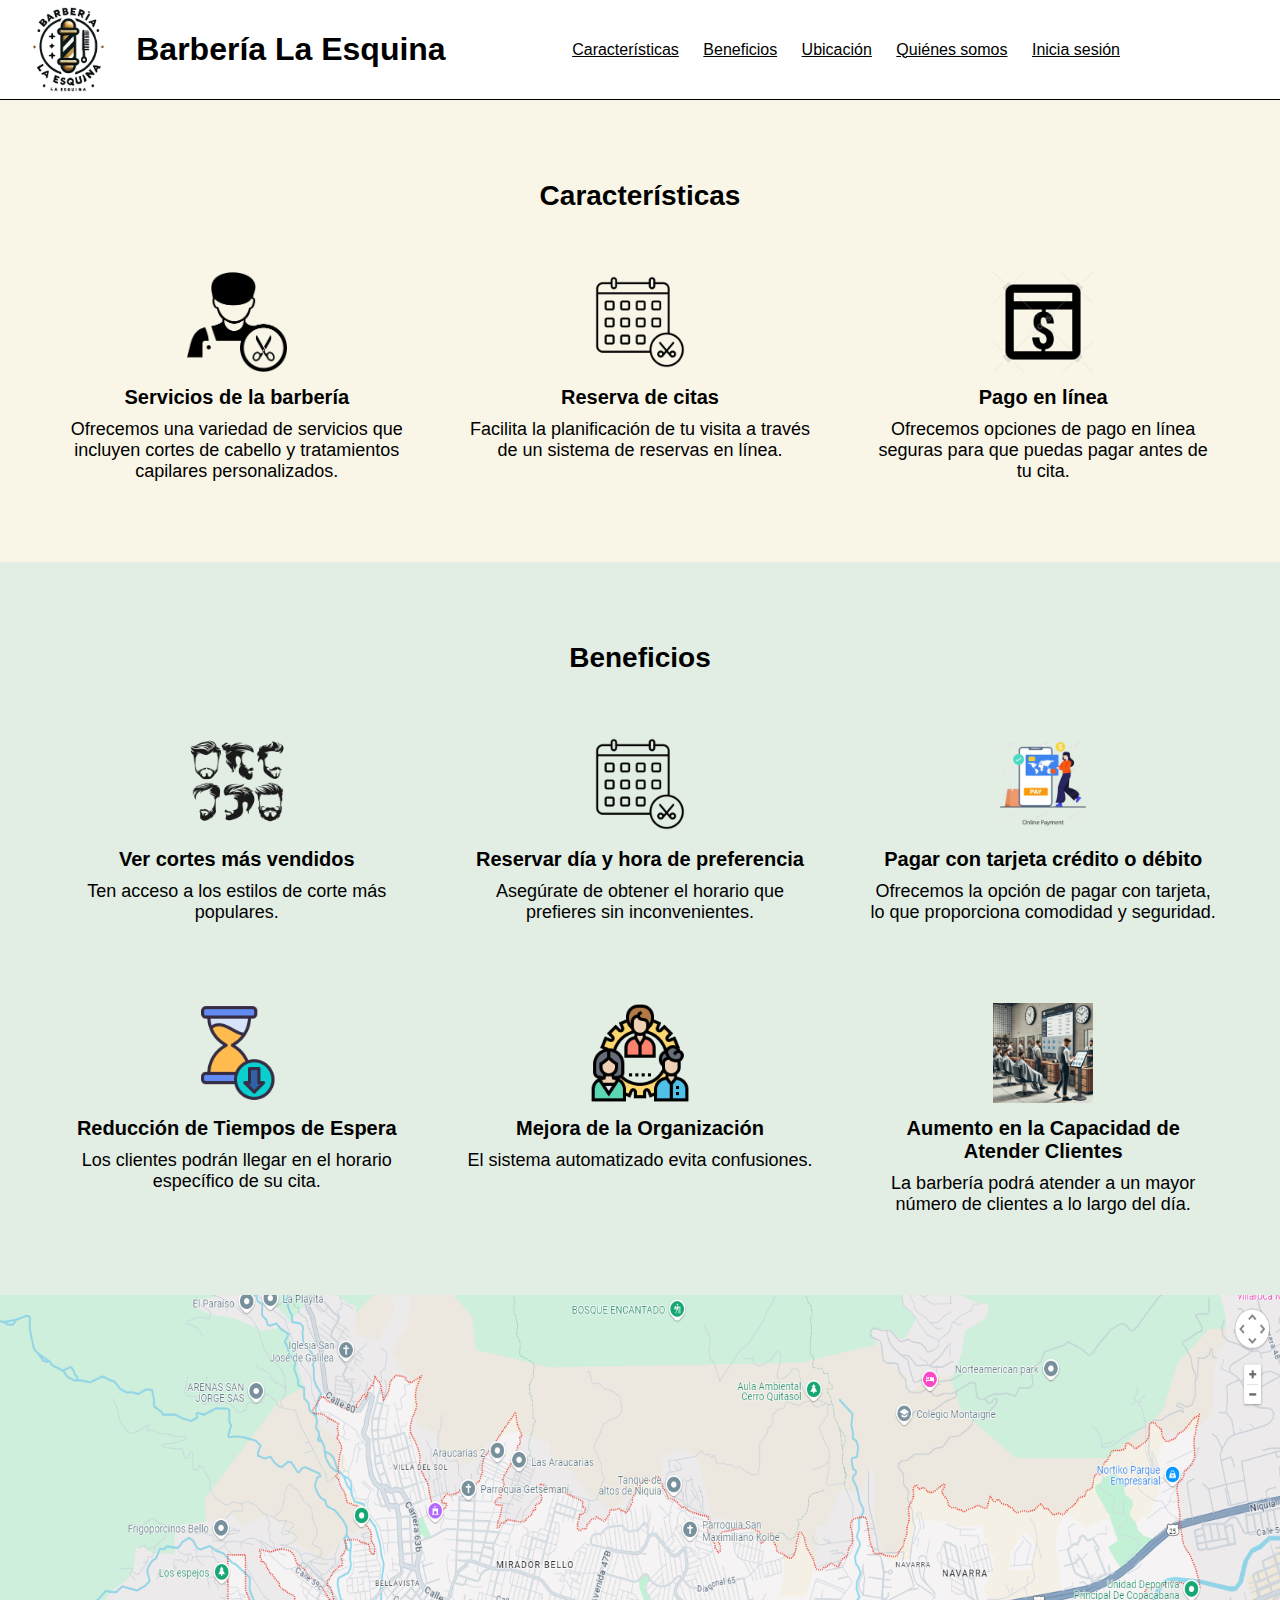
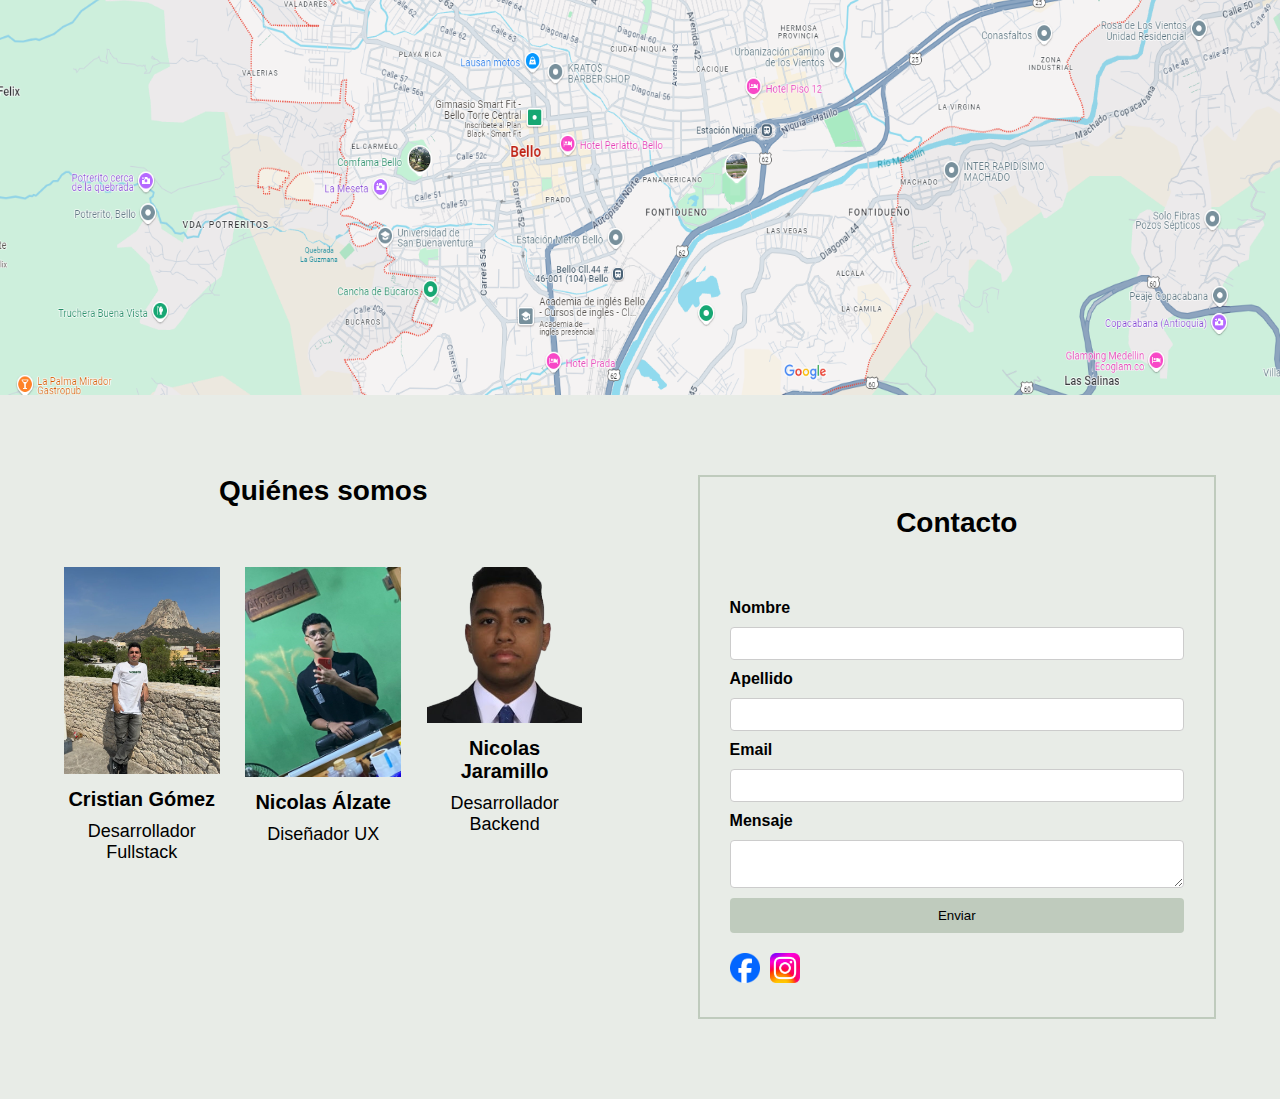
<file: index.html>
<!DOCTYPE html>
<html lang="es">

<head>
    <meta charset="UTF-8" />
    <meta name="viewport" content="width=device-width, initial-scale=1.0" />
    <title>Barbería La Esquina</title>
    <link rel="stylesheet" href="styles/landing.css">
</head>

<body>
    <header>
        <div class="logo-container">
            <img src="assets/images/logo.png" alt="Servicios" class="logo-image" />
            <h1>Barbería La Esquina</h1>
        </div>

        <nav class="links-header-menu">
            <a href="#" onclick="scrollToSection('characteristicsSection')">Características</a>
            <a href="#" onclick="scrollToSection('benefitsSection')">Beneficios</a>
            <a href="#" onclick="scrollToSection('locationSection')">Ubicación</a>
            <a href="#" onclick="scrollToSection('whoWeAreSection')">Quiénes somos</a>
            <a href="login.html">Inicia sesión</a>
        </nav>
    </header>

    <section class="section background-yellow characteristics-section" id="characteristicsSection">
        <div class="content-wrapper">
            <h2 class="section-title">Características</h2>
            <div class="grid-3">
                <div class="grid-item">
                    <img src="assets/images/service.png" alt="Servicios" />
                    <p class="items-title">Servicios de la barbería</p>
                    <span class="items-despcrition">Ofrecemos una variedad de servicios que incluyen cortes de cabello y tratamientos capilares personalizados.</span>
                </div>
                <div class="grid-item">
                    <img src="assets/images/barber-calendar.png" alt="Reserva" />
                    <p class="items-title">Reserva de citas</p>
                    <span class="items-despcrition">Facilita la planificación de tu visita a través de un sistema de reservas en línea.</span>
                </div>
                <div class="grid-item">
                    <img src="assets/images/online-payment.png" alt="Pago" />
                    <p class="items-title">Pago en línea</p>
                    <span class="items-despcrition">Ofrecemos opciones de pago en línea seguras para que puedas pagar antes de tu cita.</span>
                </div>
            </div>
        </div>
    </section>

    <section class="section background-green" id="benefitsSection">
        <div class="content-wrapper">
            <h2 class="section-title">Beneficios</h2>
            <div class="grid-3 grid-3-margin">
                <div class="grid-item">
                    <img src="assets/images/most-popular.png" alt="Cortes más vendidos" />
                    <p class="items-title">Ver cortes más vendidos</p>
                    <span class="items-despcrition">Ten acceso a los estilos de corte más populares.</span>
                </div>
                <div class="grid-item">
                    <img src="assets/images/barber-calendar.png" alt="Preferencias" />
                    <p class="items-title">Reservar día y hora de preferencia</p>
                    <span class="items-despcrition">Asegúrate de obtener el horario que prefieres sin inconvenientes.</span>
                </div>
                <div class="grid-item">
                    <img src="assets/images/pay-online.png" alt="Pago con tarjeta" />
                    <p class="items-title">Pagar con tarjeta crédito o débito</p>
                    <span class="items-despcrition">Ofrecemos la opción de pagar con tarjeta, lo que proporciona comodidad y seguridad.</span>
                </div>
            </div>
            <div class="grid-3">
                <div class="grid-item">
                    <img src="assets/images/down-time.png" alt="Cortes más vendidos" />
                    <p class="items-title">Reducción de Tiempos de Espera</p>
                    <span class="items-despcrition">Los clientes podrán llegar en el horario específico de su cita.</span>
                </div>
                <div class="grid-item">
                    <img src="assets/images/best-organization.png" alt="Preferencias" />
                    <p class="items-title">Mejora de la Organización</p>
                    <span class="items-despcrition">El sistema automatizado evita confusiones.</span>
                </div>
                <div class="grid-item">
                    <img src="assets/images/best-atention.png" alt="Pago con tarjeta" />
                    <p class="items-title">Aumento en la Capacidad de Atender Clientes</p>
                    <span class="items-despcrition">La barbería podrá atender a un mayor número de clientes a lo largo del día.</span>
                </div>
            </div>
        </div>
    </section>

    <section class="section" id="locationSection">
        <img src="assets/images/map.png" alt="Mapa de ubicación" class="map-image" />
    </section>

    <footer class="section footer-background" id="whoWeAreSection">
        <div class="content-wrapper grid-2">
            <div class="half-section">
                <h2 class="section-title">Quiénes somos</h2>
                <div class="grid-3">
                    <div class="grid-item">
                        <img src="assets/images/cristian.jpg" alt="Persona 1" />
                        <p class="items-title">Cristian Gómez</p>
                        <p class="items-despcrition">Desarrollador Fullstack</p>
                    </div>
                    <div class="grid-item">
                        <img src="assets/images/nicolas2.jpg" alt="Persona 2" />
                        <p class="items-title">Nicolas Álzate</p>
                        <p class="items-despcrition">Diseñador UX</p>
                    </div>
                    <div class="grid-item">
                        <img src="assets/images/nicolas1.png" alt="Persona 3" />
                        <p class="items-title">Nicolas Jaramillo</p>
                        <p class="items-despcrition">Desarrollador Backend</p>
                    </div>
                </div>
            </div>
            <div class="half-section contact">
                <div class="aux-contact">
                    <h2 class="section-title">Contacto</h2>
                    <form class="contact-form">
                        <label for="name">Nombre</label>
                        <input type="text" id="name" name="name" required />

                        <label for="lastname">Apellido</label>
                        <input type="text" id="lastname" name="lastname" required />

                        <label for="email">Email</label>
                        <input type="email" id="email" name="email" required />

                        <label for="message">Mensaje</label>
                        <textarea id="message" name="message" required></textarea>

                        <button type="submit">Enviar</button>

                        <div class="social-icons">
                            <a href="#">
                                <img src="assets/images/facebook.png" alt="Facebook" />
                            </a>
                            <a href="#">
                                <img src="assets/images/instagram.png" alt="Instagram" />
                            </a>
                        </div>
                    </form>
                </div>
            </div>
        </div>
    </footer>

    <script src="js/landing.js"></script>
</body>

</html>
</file>
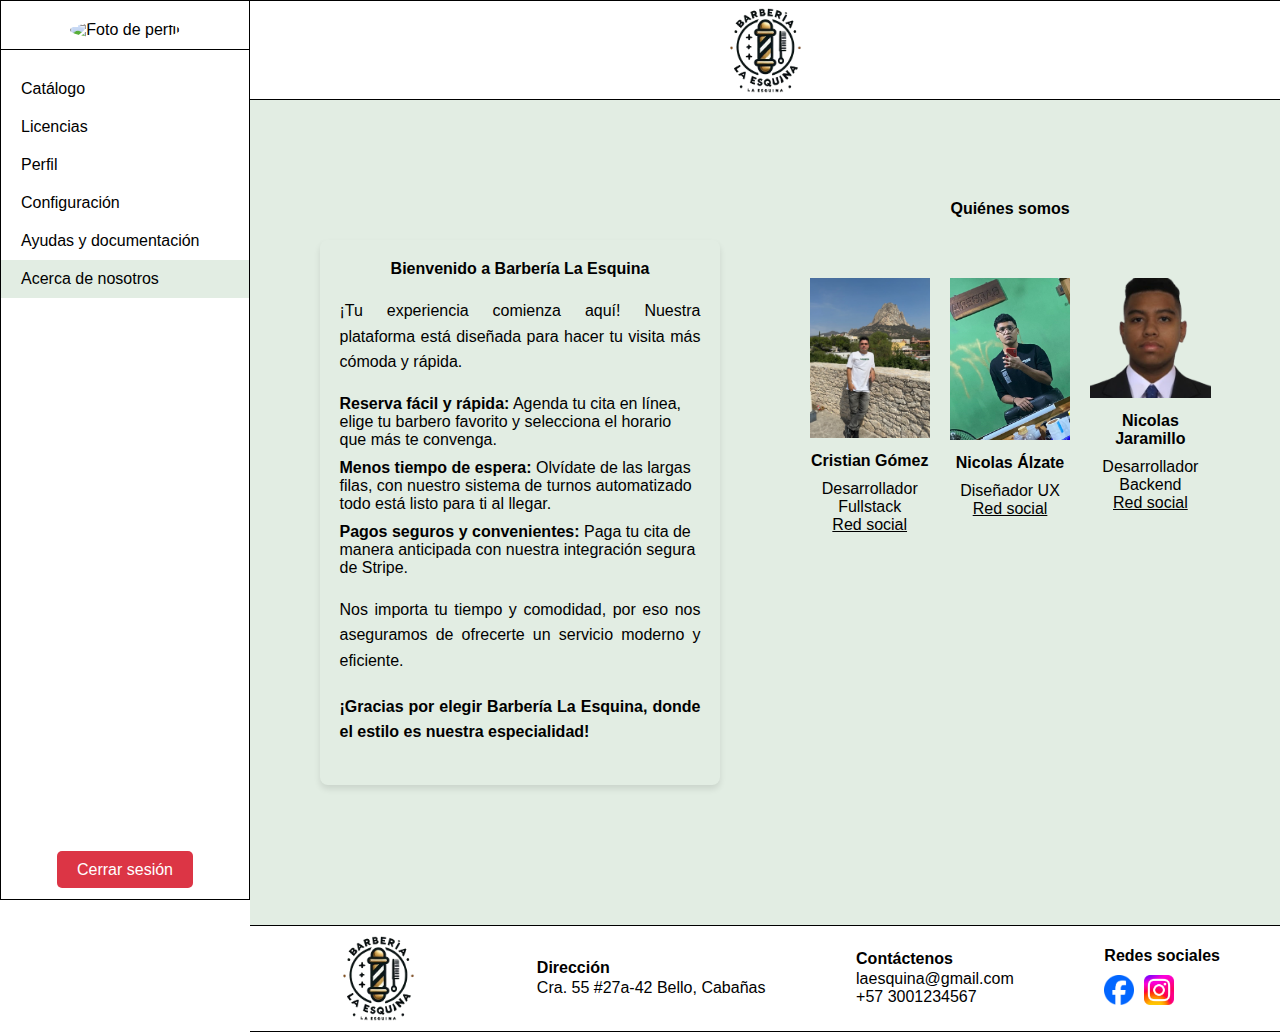
<file: about-us.html>
<!doctype html>
<html lang="es">

<head>
    <title>Acerca de nosotros</title>
    <!-- Meta Tags Requeridos -->
    <meta charset="utf-8" />
    <meta name="viewport" content="width=device-width, initial-scale=1, shrink-to-fit=no" />

    <!-- Bootstrap CSS v5.3.2 -->
    <link href="https://cdn.jsdelivr.net/npm/bootstrap@5.3.2/dist/css/bootstrap.min.css" rel="stylesheet"
        integrity="sha384-T3c6CoIi6uLrA9TneNEoa7RxnatzjcDSCmG1MXxSR1GAsXEV/Dwwykc2MPK8M2HN" crossorigin="anonymous" />
    <link rel="stylesheet" href="styles/styles.css" />
    <link rel="stylesheet" href="styles/landing.css" />
    <link rel="stylesheet" href="styles/about-us.css" />
</head>

<body>
    <div class="sidebar">
        <div class="profile">
            <img id="userImage" alt="Foto de perfil">
            <h3 id="usernameSidebar"></h3>
        </div>
        <nav>
            <a href="catalog.html">Catálogo</a>
            <a href="licenses.html">Licencias</a>
            <a href="profile.html">Perfil</a>
            <a href="settings.html">Configuración</a>
            <a href="docs-and-help.html">Ayudas y documentación</a>
            <a href="about-us.html" class="active">Acerca de nosotros</a>
        </nav>
        <div class="logout">
            <a href="login.html" onclick="onLogout()">Cerrar sesión</a>
        </div>
    </div>

    <main class="sidebar-container">
        <header>
            <div class="logo-container">
                <img src="assets/images/logo.png" alt="Servicios" class="logo-image" />
            </div>
        </header>

        <section class="section-main">
            <div class="content-wrapper grid-2">
                <div class="half-section">
                    <div class="aux-contact">
                        <div class="presentation-container">
                            <h1>Bienvenido a Barbería La Esquina</h1>
                            <p>
                                ¡Tu experiencia comienza aquí! Nuestra plataforma está diseñada para hacer tu visita más
                                cómoda y rápida.
                            </p>
                            <ul>
                                <li><strong>Reserva fácil y rápida:</strong> Agenda tu cita en línea, elige tu barbero
                                    favorito y selecciona el horario que más te convenga.</li>
                                <li><strong>Menos tiempo de espera:</strong> Olvídate de las largas filas, con nuestro
                                    sistema de turnos automatizado todo está listo para ti al llegar.</li>
                                <li><strong>Pagos seguros y convenientes:</strong> Paga tu cita de manera anticipada con
                                    nuestra integración segura de Stripe.</li>
                            </ul>
                            <p>
                                Nos importa tu tiempo y comodidad, por eso nos aseguramos de ofrecerte un servicio
                                moderno y eficiente.
                            </p>
                            <p class="closing-text">
                                ¡Gracias por elegir Barbería La Esquina, donde el estilo es nuestra especialidad!
                            </p>
                        </div>
                    </div>
                </div>
                <div class="half-section">
                    <h2 class="section-title">Quiénes somos</h2>
                    <div class="grid-3">
                        <div class="grid-item">
                            <img src="assets/images/cristian.jpg" alt="Persona 1" />
                            <p class="items-title">Cristian Gómez</p>
                            <p class="items-despcrition">Desarrollador Fullstack</p>
                            <a href="https://www.linkedin.com/in/cristian-g%C3%B3mez-352506195/" target="_blank">Red
                                social</a>
                        </div>
                        <div class="grid-item">
                            <img src="assets/images/nicolas2.jpg" alt="Persona 2" />
                            <p class="items-title">Nicolas Álzate</p>
                            <p class="items-despcrition">Diseñador UX</p>
                            <a href="#" target="_blank">Red social</a>
                        </div>
                        <div class="grid-item">
                            <img src="assets/images/nicolas1.png" alt="Persona 3" />
                            <p class="items-title">Nicolas Jaramillo</p>
                            <p class="items-despcrition">Desarrollador Backend</p>
                            <a href="https://www.instagram.com/nico_alt1" target="_blank">Red social</a>
                        </div>
                    </div>
                </div>
        </section>

        <footer>
            <div class="logo-container">
                <img src="assets/images/logo.png" alt="Logo" class="logo-image">
            </div>
            <div class="middle-footer">
                <span class="title">Dirección</span>
                <span>Cra. 55 #27a-42 Bello, Cabañas</span>
            </div>
            <div class="middle-footer">
                <span class="title">Contáctenos</span>
                <span>laesquina@gmail.com</span>
                <span>+57 3001234567</span>
            </div>
            <div class="right-footer">
                <span class="title">Redes sociales</span>
                <div class="social-icons">
                    <a href="#">
                        <img src="assets/images/facebook.png" alt="Facebook" />
                    </a>
                    <a href="#">
                        <img src="assets/images/instagram.png" alt="Instagram" />
                    </a>
                </div>
            </div>
        </footer>
    </main>
    <script src="js/jquery-3.7.1.min.js"></script>
    <script src="js/scripts.js"></script>
    <script src="https://cdn.jsdelivr.net/npm/bootstrap@5.3.2/dist/js/bootstrap.bundle.min.js"></script>
</body>

</html>
</file>
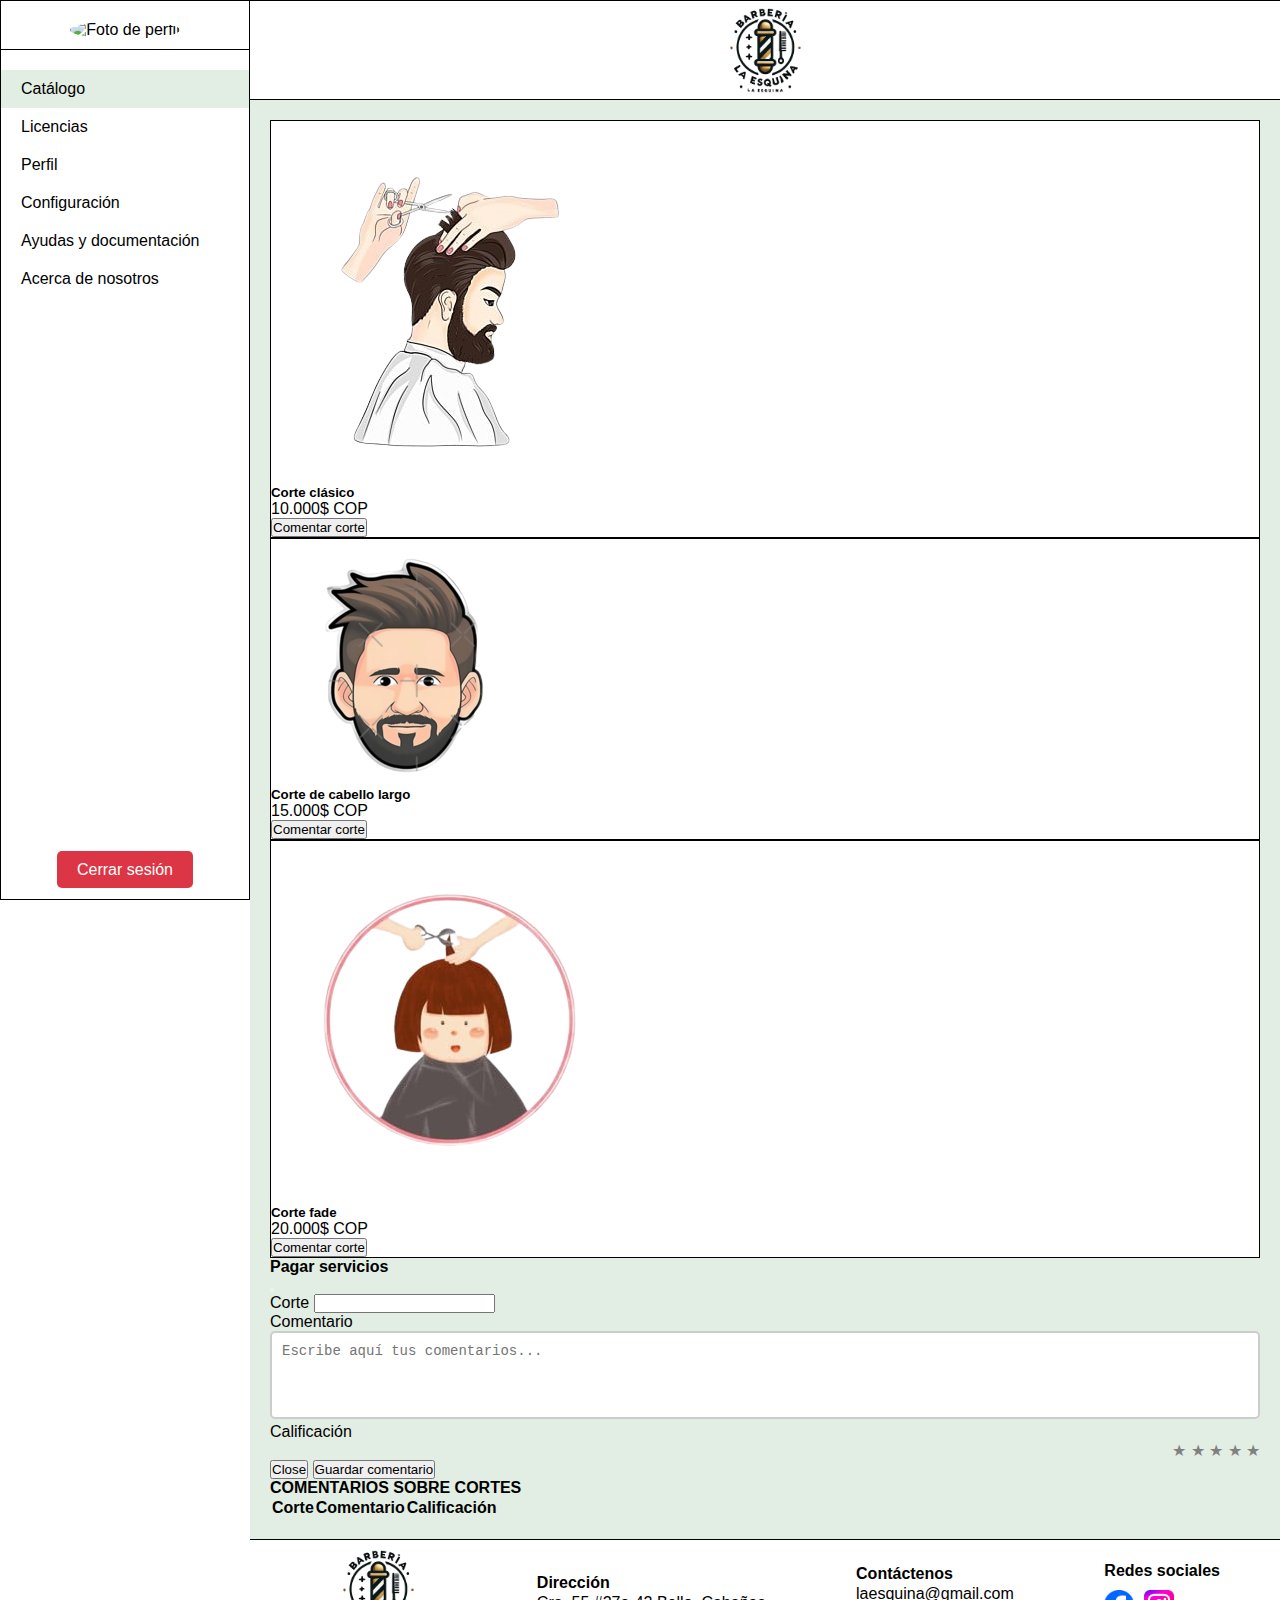
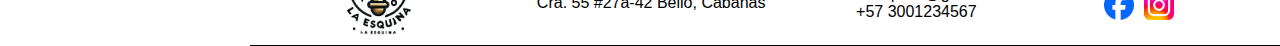
<file: catalog.html>
<!doctype html>
<html lang="es">

<head>
    <title>Servicios</title>
    <!-- Meta Tags Requeridos -->
    <meta charset="utf-8" />
    <meta name="viewport" content="width=device-width, initial-scale=1, shrink-to-fit=no" />

    <!-- Bootstrap CSS v5.3.2 -->
    <link href="https://cdn.jsdelivr.net/npm/bootstrap@5.3.2/dist/css/bootstrap.min.css" rel="stylesheet"
        integrity="sha384-T3c6CoIi6uLrA9TneNEoa7RxnatzjcDSCmG1MXxSR1GAsXEV/Dwwykc2MPK8M2HN" crossorigin="anonymous" />
    <link rel="stylesheet" href="styles/styles.css" />
    <link rel="stylesheet" href="styles/landing.css" />
    <link rel="stylesheet" href="styles/catalog.css" />
    <link rel="stylesheet" href="styles/services-managment.css" />
</head>

<body>
    <div class="sidebar">
        <div class="profile">
            <img id="userImage" alt="Foto de perfil">
            <h3 id="usernameSidebar"></h3>
        </div>
        <nav>
            <a href="catalog.html" class="active">Catálogo</a>
            <a href="licenses.html">Licencias</a>
            <a href="profile.html">Perfil</a>
            <a href="settings.html">Configuración</a>
            <a href="docs-and-help.html">Ayudas y documentación</a>
            <a href="about-us.html">Acerca de nosotros</a>
        </nav>
        <div class="logout">
            <a href="login.html" onclick="onLogout()">Cerrar sesión</a>
        </div>
    </div>

    <main class="sidebar-container">
        <header>
            <div class="logo-container">
                <img src="assets/images/logo.png" alt="Servicios" class="logo-image" />
            </div>
        </header>

        <section class="section-main">
            <div class="container">
                <div class="row row-cols-1 row-cols-md-3 g-4">
                    <div class="col">
                        <div class="card">
                            <img src="assets/images/corte1.png" class="card-img-top" alt="Corte 1">
                            <div class="card-body">
                                <h5 class="card-title text-center fw-bold">Corte clásico</h5>
                                <p class="card-text text-center">10.000$ COP</p>
                                <div class="d-flex justify-content-center">
                                    <button class="btn btn-success" data-bs-toggle="modal"
                                        data-bs-target="#commentModal" data-cut="Corte clásico">Comentar corte</button>
                                </div>
                            </div>
                        </div>
                    </div>
                    <div class="col">
                        <div class="card">
                            <img src="assets/images/corte2.png" class="card-img-top" alt="Corte 2">
                            <div class="card-body">
                                <h5 class="card-title text-center fw-bold">Corte de cabello largo</h5>
                                <p class="card-text text-center">15.000$ COP</p>
                                <div class="d-flex justify-content-center">
                                    <button class="btn btn-success" data-bs-toggle="modal"
                                        data-bs-target="#commentModal" data-cut="Corte de cabello largo">Comentar corte</button>
                                </div>
                            </div>
                        </div>
                    </div>
                    <div class="col">
                        <div class="card">
                            <img src="assets/images/corte3.png" class="card-img-top" alt="Corte 3">
                            <div class="card-body">
                                <h5 class="card-title text-center fw-bold">Corte fade</h5>
                                <p class="card-text text-center">20.000$ COP</p>
                                <div class="d-flex justify-content-center">
                                    <button class="btn btn-success" data-bs-toggle="modal"
                                        data-bs-target="#commentModal" data-cut="Corte fade">Comentar corte</button>
                                </div>
                            </div>
                        </div>
                    </div>
                    <div class="modal fade" id="commentModal" data-bs-backdrop="static" data-bs-keyboard="false"
                        tabindex="-1" aria-labelledby="staticBackdropLabel" aria-hidden="true">
                        <div class="modal-dialog">
                            <div class="modal-content">
                                <div class="modal-header">
                                    <h1 class="modal-title fs-5" id="staticBackdropLabel">Pagar servicios</h1>
                                    <button type="button" class="btn-close" data-bs-dismiss="modal"
                                        aria-label="Close"></button>
                                </div>
                                <div class="modal-body">
                                    <div id="checkoutFormContainer">
                                        <div class="row g-3">
                                            <div class="col-md-12">
                                                <label for="typeOfCut" class="form-label">Corte</label>
                                                <input type="text" class="form-control" id="typeOfCut" name="typeOfCut" readonly>
                                            </div>
                                            <div class="col-md-12">
                                                <label for="comment" class="form-label">Comentario</label>
                                                <textarea class="text-area" id="comments" name="comments" rows="4" cols="50" placeholder="Escribe aquí tus comentarios..."></textarea>
                                            </div>
                                            <div class="col-12">
                                                <label for="fullName" class="form-label">Calificación</label>
                                                <p class="classification-stars text-center">
                                                    <input id="radioStar11" type="radio" name="stars1" value="5">
                                                    <label for="radioStar11">★</label>
                                                    <input id="radioStar12" type="radio" name="stars1" value="4">
                                                    <label for="radioStar12">★</label>
                                                    <input id="radioStar13" type="radio" name="stars1" value="3">
                                                    <label for="radioStar13">★</label>
                                                    <input id="radioStar14" type="radio" name="stars1" value="2">
                                                    <label for="radioStar14">★</label>
                                                    <input id="radioStar15" type="radio" name="stars1" value="1">
                                                    <label for="radioStar15">★</label>
                                                </p>
                                            </div>
                                        </div>
                                    </div>
                                </div>
                                <div class="modal-footer">
                                    <button type="button" class="btn btn-secondary"
                                        data-bs-dismiss="modal">Close</button>
                                    <button type="button" class="btn btn-primary" onclick="addCommentToTable()">Guardar comentario</button>
                                </div>
                            </div>
                        </div>
                    </div>
                </div>
                <h2 class="display-6 text-center mb-4 mt-5 fw-bold">COMENTARIOS SOBRE CORTES</h2>
                <div class="table-responsive">
                    <table class="table text-center table-striped" id="servicesTable">
                        <thead>
                            <tr>
                                <th>Corte</th>
                                <th>Comentario</th>
                                <th>Calificación</th>
                            </tr>
                        </thead>
                        <tbody id="catalogTableBody">
                        </tbody>
                    </table>
                </div>
            </div>
        </section>

        <footer>
            <div class="logo-container">
                <img src="assets/images/logo.png" alt="Logo" class="logo-image">
            </div>
            <div class="middle-footer">
                <span class="title">Dirección</span>
                <span>Cra. 55 #27a-42 Bello, Cabañas</span>
            </div>
            <div class="middle-footer">
                <span class="title">Contáctenos</span>
                <span>laesquina@gmail.com</span>
                <span>+57 3001234567</span>
            </div>
            <div class="right-footer">
                <span class="title">Redes sociales</span>
                <div class="social-icons">
                    <a href="#">
                        <img src="assets/images/facebook.png" alt="Facebook" />
                    </a>
                    <a href="#">
                        <img src="assets/images/instagram.png" alt="Instagram" />
                    </a>
                </div>
            </div>
        </footer>
    </main>
    <script src="js/jquery-3.7.1.min.js"></script>
    <script src="js/scripts.js"></script>
    <script src="js/catalog.js"></script>
    <script src="https://cdn.jsdelivr.net/npm/bootstrap@5.3.2/dist/js/bootstrap.bundle.min.js"></script>
</body>

</html>
</file>
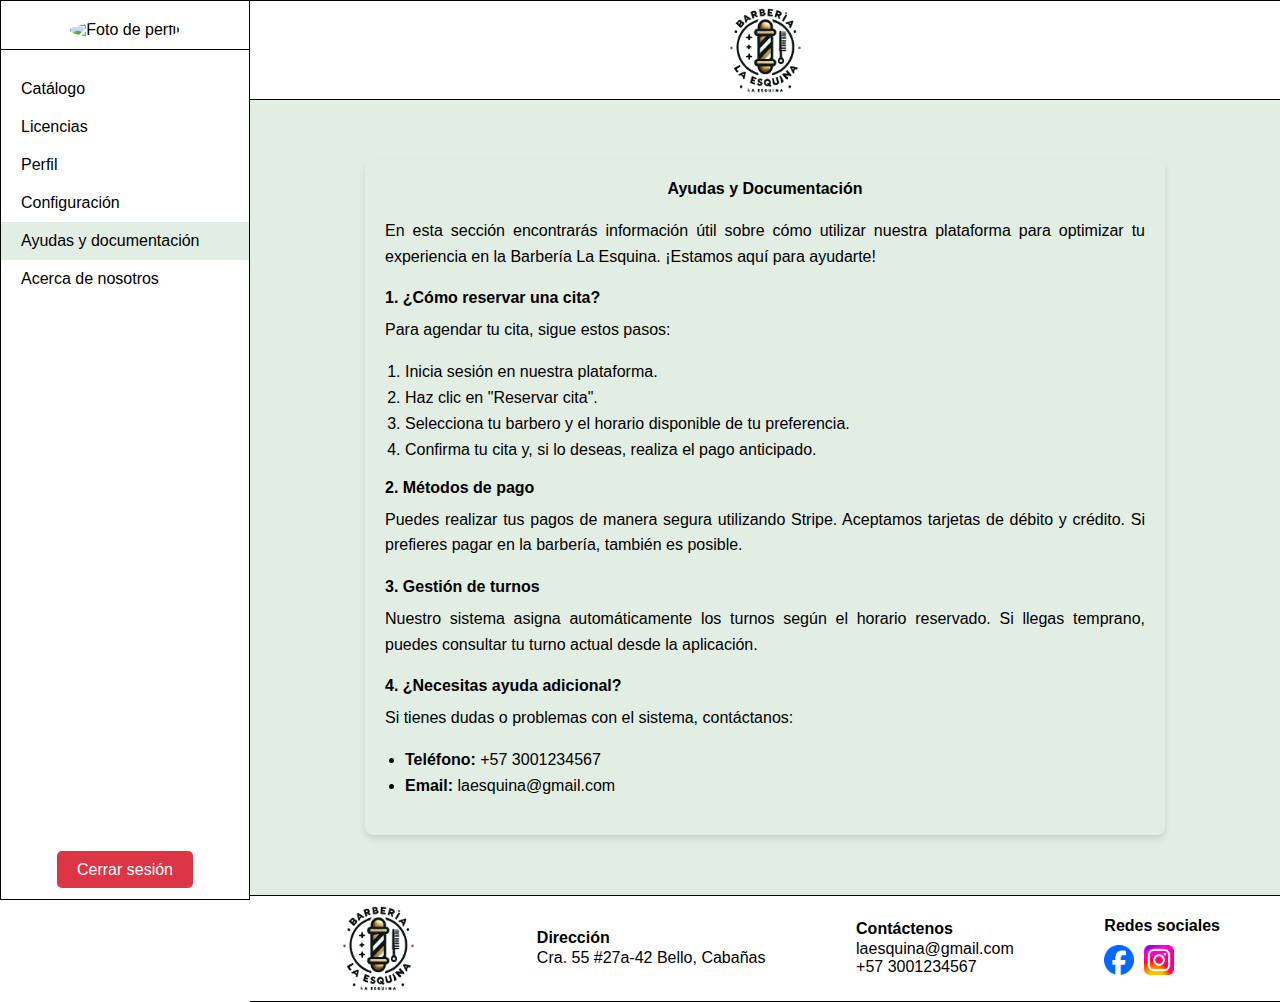
<file: docs-and-help.html>
<!doctype html>
<html lang="es">

<head>
    <title>Ayudas y documentación</title>
    <!-- Meta Tags Requeridos -->
    <meta charset="utf-8" />
    <meta name="viewport" content="width=device-width, initial-scale=1, shrink-to-fit=no" />

    <!-- Bootstrap CSS v5.3.2 -->
    <link href="https://cdn.jsdelivr.net/npm/bootstrap@5.3.2/dist/css/bootstrap.min.css" rel="stylesheet"
        integrity="sha384-T3c6CoIi6uLrA9TneNEoa7RxnatzjcDSCmG1MXxSR1GAsXEV/Dwwykc2MPK8M2HN" crossorigin="anonymous" />
    <link rel="stylesheet" href="styles/styles.css" />
    <link rel="stylesheet" href="styles/landing.css" />
    <link rel="stylesheet" href="styles/docs-and-help.css" />
</head>

<body>
    <div class="sidebar">
        <div class="profile">
            <img id="userImage" alt="Foto de perfil">
            <h3 id="usernameSidebar"></h3>
        </div>
        <nav>
            <a href="catalog.html">Catálogo</a>
            <a href="licenses.html">Licencias</a>
            <a href="profile.html">Perfil</a>
            <a href="settings.html">Configuración</a>
            <a href="docs-and-help.html" class="active">Ayudas y documentación</a>
            <a href="about-us.html">Acerca de nosotros</a>
        </nav>
        <div class="logout">
            <a href="login.html" onclick="onLogout()">Cerrar sesión</a>
        </div>
    </div>

    <main class="sidebar-container">
        <header>
            <div class="logo-container">
                <img src="assets/images/logo.png" alt="Servicios" class="logo-image" />
            </div>
        </header>

        <section class="section-main">
            <div class="help-section">
                <h2>Ayudas y Documentación</h2>
                <p>
                    En esta sección encontrarás información útil sobre cómo utilizar nuestra plataforma para optimizar
                    tu experiencia en la Barbería La Esquina.
                    ¡Estamos aquí para ayudarte!
                </p>

                <div class="help-topics">
                    <div class="help-item">
                        <h3>1. ¿Cómo reservar una cita?</h3>
                        <p>
                            Para agendar tu cita, sigue estos pasos:
                        <ol>
                            <li>Inicia sesión en nuestra plataforma.</li>
                            <li>Haz clic en "Reservar cita".</li>
                            <li>Selecciona tu barbero y el horario disponible de tu preferencia.</li>
                            <li>Confirma tu cita y, si lo deseas, realiza el pago anticipado.</li>
                        </ol>
                        </p>
                    </div>

                    <div class="help-item">
                        <h3>2. Métodos de pago</h3>
                        <p>
                            Puedes realizar tus pagos de manera segura utilizando Stripe. Aceptamos tarjetas de débito y
                            crédito. Si prefieres pagar en la barbería, también es posible.
                        </p>
                    </div>

                    <div class="help-item">
                        <h3>3. Gestión de turnos</h3>
                        <p>
                            Nuestro sistema asigna automáticamente los turnos según el horario reservado. Si llegas
                            temprano, puedes consultar tu turno actual desde la aplicación.
                        </p>
                    </div>

                    <div class="help-item">
                        <h3>4. ¿Necesitas ayuda adicional?</h3>
                        <p>
                            Si tienes dudas o problemas con el sistema, contáctanos:
                        <ul>
                            <li><strong>Teléfono:</strong> +57 3001234567</li>
                            <li><strong>Email:</strong> laesquina@gmail.com</li>
                        </ul>
                        </p>
                    </div>
                </div>
            </div>
        </section>

        <footer>
            <div class="logo-container">
                <img src="assets/images/logo.png" alt="Logo" class="logo-image">
            </div>
            <div class="middle-footer">
                <span class="title">Dirección</span>
                <span>Cra. 55 #27a-42 Bello, Cabañas</span>
            </div>
            <div class="middle-footer">
                <span class="title">Contáctenos</span>
                <span>laesquina@gmail.com</span>
                <span>+57 3001234567</span>
            </div>
            <div class="right-footer">
                <span class="title">Redes sociales</span>
                <div class="social-icons">
                    <a href="#">
                        <img src="assets/images/facebook.png" alt="Facebook" />
                    </a>
                    <a href="#">
                        <img src="assets/images/instagram.png" alt="Instagram" />
                    </a>
                </div>
            </div>
        </footer>
    </main>
    <script src="js/jquery-3.7.1.min.js"></script>
    <script src="js/scripts.js"></script>
    <script src="https://cdn.jsdelivr.net/npm/bootstrap@5.3.2/dist/js/bootstrap.bundle.min.js"></script>
</body>

</html>
</file>
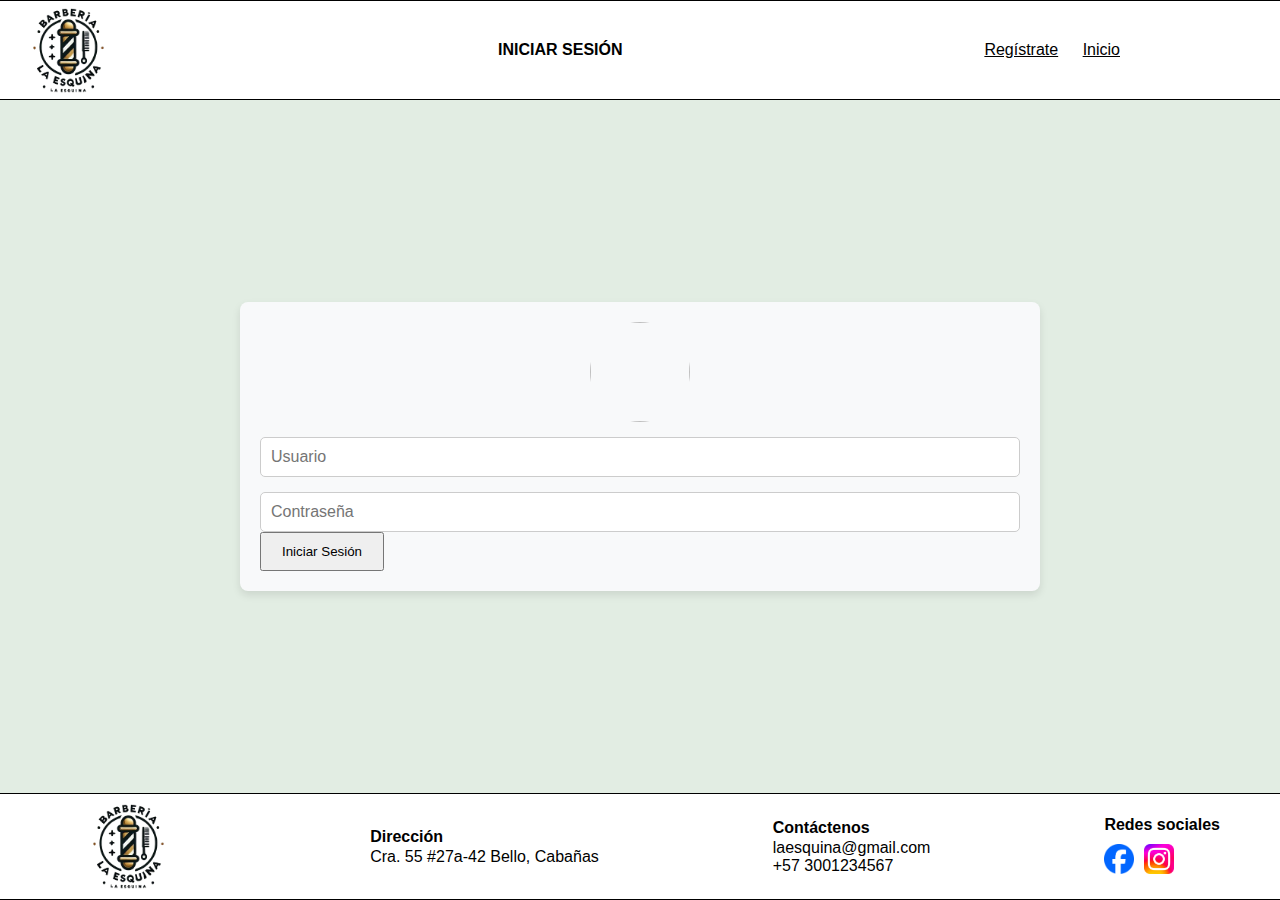
<file: login.html>
<!doctype html>
<html lang="es">
<head>
    <title>Iniciar Sesión</title>
    <!-- Meta Tags Requeridos -->
    <meta charset="utf-8" />
    <meta name="viewport" content="width=device-width, initial-scale=1, shrink-to-fit=no" />

    <!-- Bootstrap CSS v5.3.2 -->
    <link href="https://cdn.jsdelivr.net/npm/bootstrap@5.3.2/dist/css/bootstrap.min.css" rel="stylesheet" integrity="sha384-T3c6CoIi6uLrA9TneNEoa7RxnatzjcDSCmG1MXxSR1GAsXEV/Dwwykc2MPK8M2HN" crossorigin="anonymous" />
    <link rel="stylesheet" href="styles/styles.css" />
    <link rel="stylesheet" href="styles/login.css" />
    <link rel="stylesheet" href="styles/landing.css" />
</head>

<body>
    <header>
        <div class="logo-container">
            <img src="assets/images/logo.png" alt="Servicios" class="logo-image" />
        </div>
        <h1>Iniciar Sesión</h1>
        <nav class="links-header-menu">
            <a href="sign-up.html">Regístrate</a>
            <a href="index.html">Inicio</a>
        </nav>
    </header>

    <main>
        <form>
            <div class="form-fields">
                <img id="userImage" />
                <input type="email" class="form-control mb-3" placeholder="Usuario" required name="username" id="username">
                <input type="password" class="form-control mb-3" placeholder="Contraseña" required name="password" id="password">
            </div>
            <button type="submit" class="btn btn-primary mt-3" onclick="onLogin()">Iniciar Sesión</button>
        </form>
    </main>

    <footer>
        <div class="logo-container">
            <img src="assets/images/logo.png" alt="Logo" class="logo-image">
        </div>
        <div class="middle-footer">
            <span class="title">Dirección</span>
            <span>Cra. 55 #27a-42 Bello, Cabañas</span>
        </div>
        <div class="middle-footer">
            <span class="title">Contáctenos</span>
            <span>laesquina@gmail.com</span>
            <span>+57 3001234567</span>
        </div>
        <div class="right-footer">
            <span class="title">Redes sociales</span>
            <div class="social-icons">
                <a href="#">
                    <img src="assets/images/facebook.png" alt="Facebook" />
                </a>
                <a href="#">
                    <img src="assets/images/instagram.png" alt="Instagram" />
                </a>
            </div>
        </div>
    </footer>

    <script src="js/jquery-3.7.1.min.js"></script>
    <script src="js/scripts.js"></script>
    <script src="js/login.js"></script>
    <script src="https://cdn.jsdelivr.net/npm/bootstrap@5.3.2/dist/js/bootstrap.bundle.min.js"></script>
</body>
</html>
</file>
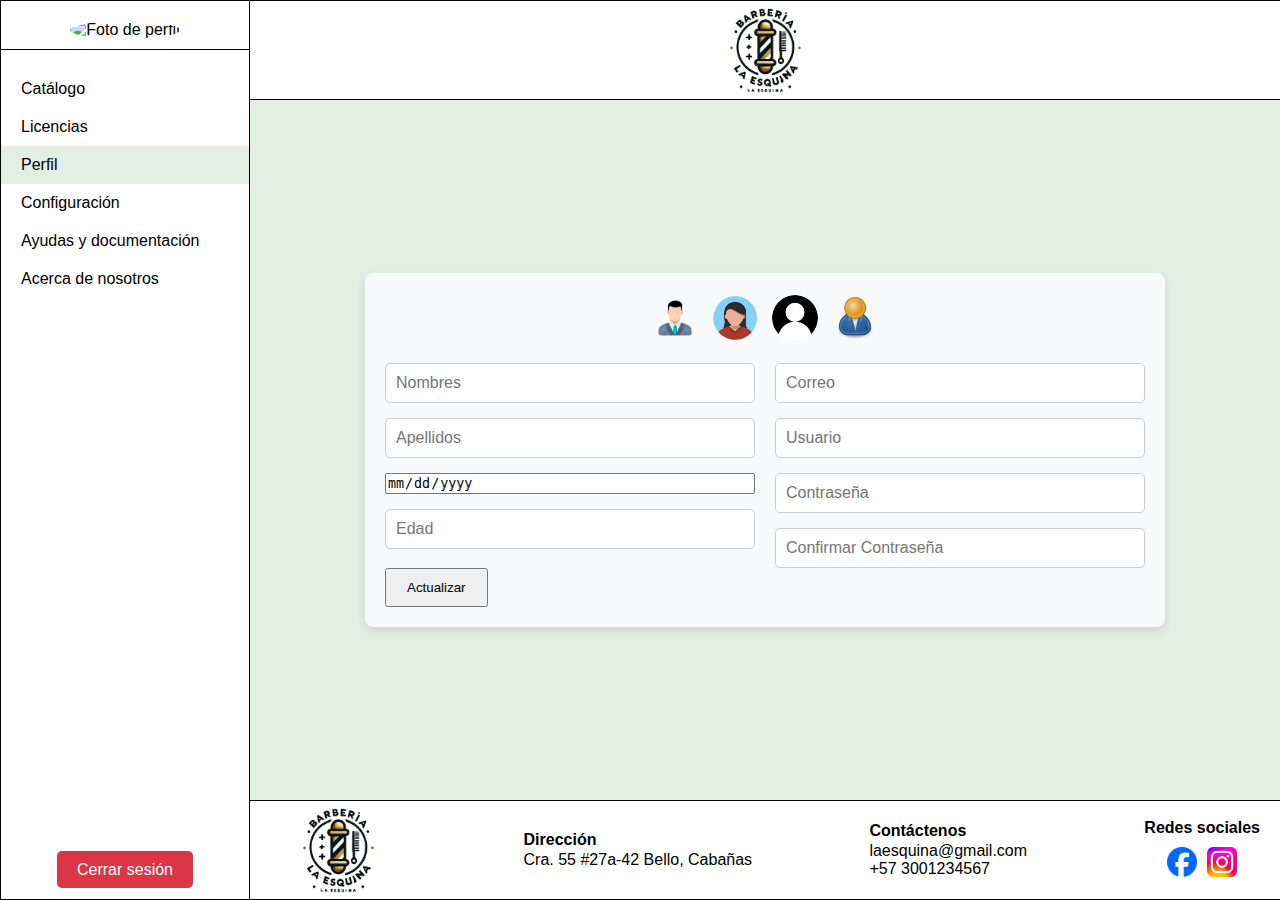
<file: profile.html>
<!doctype html>
<html lang="es">

<head>
    <title>Perfil</title>
    <!-- Meta Tags Requeridos -->
    <meta charset="utf-8" />
    <meta name="viewport" content="width=device-width, initial-scale=1, shrink-to-fit=no" />

    <!-- Bootstrap CSS v5.3.2 -->
    <link href="https://cdn.jsdelivr.net/npm/bootstrap@5.3.2/dist/css/bootstrap.min.css" rel="stylesheet"
        integrity="sha384-T3c6CoIi6uLrA9TneNEoa7RxnatzjcDSCmG1MXxSR1GAsXEV/Dwwykc2MPK8M2HN" crossorigin="anonymous" />
    <link rel="stylesheet" href="styles/styles.css" />
    <link rel="stylesheet" href="styles/landing.css" />
    <link rel="stylesheet" href="styles/signup.css" />
    <link rel="stylesheet" href="styles/profile.css" />
</head>

<body>
    <div class="sidebar">
        <div class="profile">
            <img id="userImage" alt="Foto de perfil">
            <h3 id="usernameSidebar"></h3>
        </div>
        <nav>
            <a href="catalog.html">Catálogo</a>
            <a href="licenses.html">Licencias</a>
            <a href="profile.html" class="active">Perfil</a>
            <a href="settings.html">Configuración</a>
            <a href="docs-and-help.html">Ayudas y documentación</a>
            <a href="about-us.html">Acerca de nosotros</a>
        </nav>
        <div class="logout">
            <a href="login.html" onclick="onLogout()">Cerrar sesión</a>
        </div>
    </div>

    <main class="sidebar-container">
        <header>
            <div class="logo-container">
                <img src="assets/images/logo.png" alt="Servicios" class="logo-image" />
            </div>
        </header>

        <section class="section-main">
            <div class="aux-container">
                <form id="registrationForm">
                    <div class="perfil-image-selection">
                        <label>
                            <input type="radio" name="perfilImage" value="1">
                            <img src="assets/images/user-1.png" alt="Imagen 1">
                        </label>
                        <label>
                            <input type="radio" name="perfilImage" value="2">
                            <img src="assets/images/user-2.png" alt="Imagen 2">
                        </label>
                        <label>
                            <input type="radio" name="perfilImage" value="3">
                            <img src="assets/images/user-3.png" alt="Imagen 3">
                        </label>
                        <label>
                            <input type="radio" name="perfilImage" value="4">
                            <img src="assets/images/user-4.png" alt="Imagen 4">
                        </label>
                    </div>
                    <div class="form-fields">
                        <div class="left">
                            <input type="text" name="firstName" id="firstName" class="form-control" placeholder="Nombres" readonly>
                            <input type="text" name="lastName" id="lastName" class="form-control" placeholder="Apellidos" readonly>
                            <input type="date" name="birthDate" id="birthDate" class="form-control" placeholder="Fecha de nacimiento" readonly>
                            <input type="text" name="age" id="age" class="form-control" placeholder="Edad" readonly>
                        </div>
                        <div class="right">
                            <input type="email" name="email" id="email" class="form-control" placeholder="Correo" readonly>
                            <input type="text" name="username" id="username" class="form-control" placeholder="Usuario" readonly>
                            <input type="password" name="password" id="password" class="form-control" placeholder="Contraseña">
                            <input type="password" name="confirmPassword" id="confirmPassword" class="form-control" placeholder="Confirmar Contraseña">
                        </div>
                    </div>
                    <button type="submit" id="submitForm" class="btn btn-primary mt-3">Actualizar</button>
                </form>
            </div>
        </section>

        <footer>
            <div class="logo-container">
                <img src="assets/images/logo.png" alt="Logo" class="logo-image">
            </div>
            <div class="middle-footer">
                <span class="title">Dirección</span>
                <span>Cra. 55 #27a-42 Bello, Cabañas</span>
            </div>
            <div class="middle-footer">
                <span class="title">Contáctenos</span>
                <span>laesquina@gmail.com</span>
                <span>+57 3001234567</span>
            </div>
            <div class="right-footer">
                <span class="title">Redes sociales</span>
                <div class="social-icons">
                    <a href="#">
                        <img src="assets/images/facebook.png" alt="Facebook" />
                    </a>
                    <a href="#">
                        <img src="assets/images/instagram.png" alt="Instagram" />
                    </a>
                </div>
            </div>
        </footer>
    </main>
    <script src="js/jquery-3.7.1.min.js"></script>
    <script src="js/jquery-validate.js"></script>
    <script src="js/scripts.js"></script>
    <script src="js/profile.js"></script>
    <script src="js/signUp.js"></script>
    <script src="https://cdn.jsdelivr.net/npm/bootstrap@5.3.2/dist/js/bootstrap.bundle.min.js"></script>
</body>

</html>
</file>
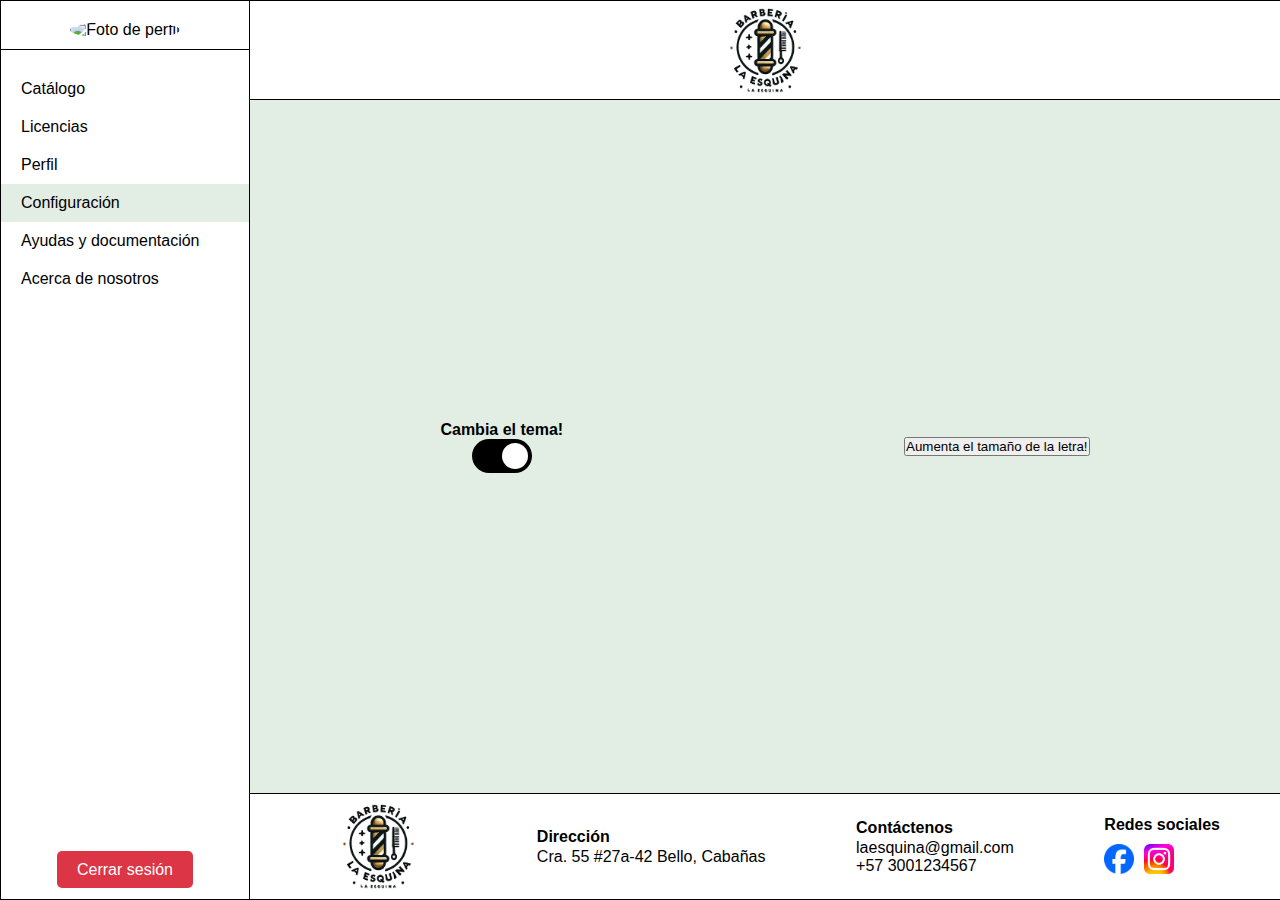
<file: settings.html>
<!doctype html>
<html lang="es" theme="light">

<head>
    <title>Configuración</title>
    <!-- Meta Tags Requeridos -->
    <meta charset="utf-8" />
    <meta name="viewport" content="width=device-width, initial-scale=1, shrink-to-fit=no" />

    <!-- Bootstrap CSS v5.3.2 -->
    <link href="https://cdn.jsdelivr.net/npm/bootstrap@5.3.2/dist/css/bootstrap.min.css" rel="stylesheet"
        integrity="sha384-T3c6CoIi6uLrA9TneNEoa7RxnatzjcDSCmG1MXxSR1GAsXEV/Dwwykc2MPK8M2HN" crossorigin="anonymous" />
    <link rel="stylesheet" href="styles/landing.css" />
    <link rel="stylesheet" href="styles/styles.css" />
    <link rel="stylesheet" href="styles/settings.css" />
</head>

<body>
    <div class="sidebar">
        <div class="profile">
            <img id="userImage" alt="Foto de perfil">
            <h3 id="usernameSidebar"></h3>
        </div>
        <nav>
            <a href="catalog.html">Catálogo</a>
            <a href="licenses.html">Licencias</a>
            <a href="profile.html">Perfil</a>
            <a href="settings.html" class="active">Configuración</a>
            <a href="docs-and-help.html">Ayudas y documentación</a>
            <a href="about-us.html">Acerca de nosotros</a>
        </nav>
        <div class="logout">
            <a href="login.html" onclick="onLogout()">Cerrar sesión</a>
        </div>
    </div>

    <main class="sidebar-container">
        <header>
            <div class="logo-container">
                <img src="assets/images/logo.png" alt="Servicios" class="logo-image" />
            </div>
        </header>

        <section class="section-main">
            <div class="settings-container">
                <div class="aux-container">
                    <div class="switch-container">
                        <h1>Cambia el tema!</h1>
                        <label class="switch" id="switch">
                            <input type="checkbox">
                            <span class="slider round"></span>
                        </label>
                    </div>
                    <button class="btn btn-success" id="changeFontSize">Aumenta el tamaño de la letra!</button>
                </div>
            </div>
        </section>

        <footer>
            <div class="logo-container">
                <img src="assets/images/logo.png" alt="Logo" class="logo-image">
            </div>
            <div class="middle-footer">
                <span class="title">Dirección</span>
                <span>Cra. 55 #27a-42 Bello, Cabañas</span>
            </div>
            <div class="middle-footer">
                <span class="title">Contáctenos</span>
                <span>laesquina@gmail.com</span>
                <span>+57 3001234567</span>
            </div>
            <div class="right-footer">
                <span class="title">Redes sociales</span>
                <div class="social-icons">
                    <a href="#">
                        <img src="assets/images/facebook.png" alt="Facebook" />
                    </a>
                    <a href="#">
                        <img src="assets/images/instagram.png" alt="Instagram" />
                    </a>
                </div>
            </div>
        </footer>
    </main>
    <script src="js/jquery-3.7.1.min.js"></script>
    <script src="js/scripts.js"></script>
    <script src="js/settings.js"></script>
    <script src="https://cdn.jsdelivr.net/npm/bootstrap@5.3.2/dist/js/bootstrap.bundle.min.js"></script>
</body>

</html>
</file>
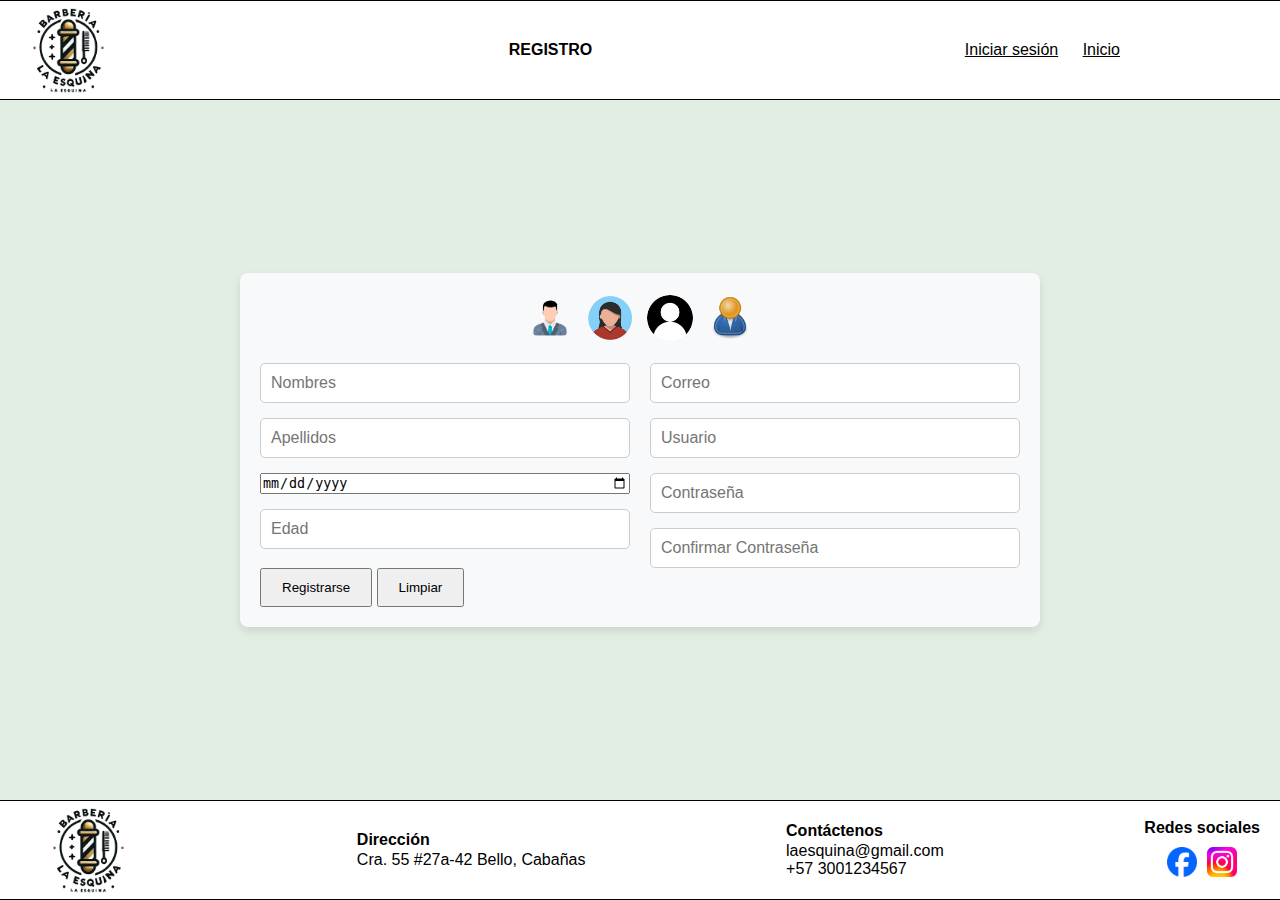
<file: sign-up.html>
<!doctype html> 
<html lang="es">
<head>
    <title>Registro</title>
    <meta charset="utf-8" />
    <meta name="viewport" content="width=device-width, initial-scale=1, shrink-to-fit=no" />

   <link href="https://cdn.jsdelivr.net/npm/bootstrap@5.3.2/dist/css/bootstrap.min.css" rel="stylesheet" integrity="sha384-T3c6CoIi6uLrA9TneNEoa7RxnatzjcDSCmG1MXxSR1GAsXEV/Dwwykc2MPK8M2HN" crossorigin="anonymous" />

    <link rel="stylesheet" href="styles/styles.css" />
    <link rel="stylesheet" href="styles/signup.css" />
    <link rel="stylesheet" href="styles/landing.css" />
</head>

<body>
    <header>
        <div class="logo-container">
            <img src="assets/images/logo.png" alt="Servicios" class="logo-image" />
        </div>
        <h1>Registro</h1>
        <nav class="links-header-menu">
            <a href="login.html">Iniciar sesión</a>
            <a href="index.html">Inicio</a>
        </nav>
    </header>

    <main>
        <form id="registrationForm">
            <div class="perfil-image-selection">
                <label>
                    <input type="radio" name="perfilImage" value="1">
                    <img src="assets/images/user-1.png" alt="Imagen 1">
                </label>
                <label>
                    <input type="radio" name="perfilImage" value="2">
                    <img src="assets/images/user-2.png" alt="Imagen 2">
                </label>
                <label>
                    <input type="radio" name="perfilImage" value="3">
                    <img src="assets/images/user-3.png" alt="Imagen 3">
                </label>
                <label>
                    <input type="radio" name="perfilImage" value="4">
                    <img src="assets/images/user-4.png" alt="Imagen 4">
                </label>
            </div>
            <div class="form-fields">
                <div class="left">
                    <input type="text" name="firstName" id="firstName" class="form-control" placeholder="Nombres">
                    <input type="text" name="lastName" id="lastName" class="form-control" placeholder="Apellidos">
                    <input type="date" name="birthDate" id="birthDate" class="form-control" placeholder="Fecha de nacimiento">
                    <input type="text" name="age" id="age" class="form-control" placeholder="Edad" readonly>
                </div>
                <div class="right">
                    <input type="email" name="email" id="email" class="form-control" placeholder="Correo">
                    <input type="text" name="username" id="username" class="form-control" placeholder="Usuario" readonly>
                    <input type="password" name="password" id="password" class="form-control" placeholder="Contraseña">
                    <input type="password" name="confirmPassword" id="confirmPassword" class="form-control" placeholder="Confirmar Contraseña">
                </div>
            </div>
            <button type="submit" id="submitForm" class="btn btn-primary mt-3">Registrarse</button>
            <button type="reset" id="cleanForm" class="btn btn-primary mt-3">Limpiar</button>
        </form>
        
    </main>

    <footer>
        <div class="logo-container">
            <img src="assets/images/logo.png" alt="Logo" class="logo-image">
        </div>
        <div class="middle-footer">
            <span class="title">Dirección</span>
            <span>Cra. 55 #27a-42 Bello, Cabañas</span>
        </div>
        <div class="middle-footer">
            <span class="title">Contáctenos</span>
            <span>laesquina@gmail.com</span>
            <span>+57 3001234567</span>
        </div>
        <div class="right-footer">
            <span class="title">Redes sociales</span>
            <div class="social-icons">
                <a href="#">
                    <img src="assets/images/facebook.png" alt="Facebook" />
                </a>
                <a href="#">
                    <img src="assets/images/instagram.png" alt="Instagram" />
                </a>
            </div>
        </div>
    </footer>

    <script src="js/jquery-3.7.1.min.js"></script>
    <script src="js/jquery-validate.js"></script>
    <script src="js/scripts.js"></script>
    <script src="js/signUp.js"></script>
    <script src="https://cdn.jsdelivr.net/npm/bootstrap@5.3.2/dist/js/bootstrap.bundle.min.js"></script>
</body>
</html>
</file>
<file: styles/landing.css>
* {
    margin: 0;
    padding: 0;
    box-sizing: border-box;
}

body {
    font-family: Arial, sans-serif;
}

.container {
    width: 100%;
    margin: 0 auto;
}

.section-title {
    text-align: center;
    font-size: 28px;
    margin-bottom: 60px;
}

.items-title {
    font-size: 20px;
    font-weight: bold;
    margin-bottom: 10px;
}

.items-despcrition {
    font-size: 18px;
}

.section {
    display: flex;
    justify-content: center;
    width: 100%;
}

.content-wrapper {
    width: 90%;
    margin: 0 auto;
    padding: 80px 0;
}

.grid-3 {
    display: flex;
    justify-content: space-between;
}

.grid-2 {
    display: flex;
    justify-content: space-between;
    gap: 20px;
}

.grid-item {
    width: 30%;
    text-align: center;
}

.grid-item img {
    width: 100px;
    height: 100px;
    margin-bottom: 10px;
}

.half-section {
    width: 45%;
}

.half-section img {
    width: 100%;
    height: auto;
}

.contact {
    border: 2px solid #bfcbbd;
}

.contact .aux-contact {
    margin: 30px;
}

.contact-form {
    display: flex;
    flex-direction: column;
    gap: 10px;
}

.contact-form label {
    font-weight: bold;
}

.contact-form input,
.contact-form textarea {
    padding: 8px;
    border: 1px solid #ccc;
    border-radius: 4px;
    width: 100%;
}

.contact-form button {
    padding: 10px;
    background-color: #bfcbbd;
    color: black;
    border: none;
    border-radius: 4px;
    cursor: pointer;
}

.contact-form button:hover {
    background-color: #a1a5a1;
}

.social-icons {
    display: flex;
    gap: 10px;
    margin-top: 10px;
}

.social-icons a img {
    width: 30px;
    height: 30px;
}

header {
    min-height: 100px;
    display: flex;
    align-items: center;
    justify-content: space-between;
    border-bottom: 1px black solid;
}

.logo-container {
    display: flex;
    align-items: center;
    margin-left: 30px;
}

.logo-image {
    height: 85px;
    margin-right: 30px;
}

.links-header-menu {
    margin-right: 160px;
}

.links-header-menu a {
    margin-right: 20px;
    text-decoration: underline;
    color: black;
}

.links-header-menu a:last-child {
    margin-right: 0;
}

.background-yellow {
    background-color: #d9c66c29;
}

.background-green {
    background-color: #6ca77533;
}

.grid-3-margin {
    margin-bottom: 80px;
}

.map-image {
    height: 700px;
    width: 100%;
}

.footer-background {
    background-color: #bfcbbd5c;
}

.contact-border {
    border: 2px solid #bfcbbd;
}

.contact-margin {
    margin: 30px;
}

@media (max-width: 768px) {

    .grid-3,
    .grid-2 {
        flex-direction: column;
    }

    .grid-item,
    .half-section {
        width: 100%;
    }
}
</file>
<file: styles/styles.css>
:root {
    --font-color: #ffffff;
    --background-color: #000;
    --border-color: #fff;
    --section-main-background-color: #000;
    --font-size: 16px;
}

[theme="light"] {
    --font-color: #000;
    --background-color: #fff;
    --border-color: #000;
    --section-main-background-color: #6ca77533;
}

body {
    font-family: Arial, sans-serif;
    margin: 0;
    padding: 0;
    display: flex;
    flex-direction: column;
    min-height: 100vh;
    font-size: var(--font-size);
}

body a, h1, h2, h3, p, span, li, strong, small {
    color: var(--font-color) !important;
    font-size: var(--font-size) !important;
}

header, footer {
    background-color: var(--background-color) !important;
    border-bottom: 1px var(--border-color) solid !important;
    border-top: 1px var(--border-color) solid !important;
}

header h1 {
    font-size: 1.5rem;
    margin: 0;
    text-transform: uppercase; 
}

main, .section-main {
    background-color: var(--section-main-background-color);
}

footer {
    align-items: center;
    background-color: var(--background-color);
    border-top: 1px var(--border-color) solid;
    display: flex;
    justify-content: space-between;
    padding: 10px 60px;
}

footer .middle-footer {
    display: flex;
    flex-direction: column;
}

footer .middle-footer .title, footer .right-footer .title{
    font-weight: bold;
    margin-bottom: 2px;
}

input.is-invalid,
select.is-invalid,
textarea.is-invalid {
    border-color: #dc3545;
    background-color: #ffe6e6;
    box-shadow: 0 0 5px rgba(220, 53, 69, 0.5);
}

label.is-invalid {
    color: #dc3545 !important;
    font-size: 0.875rem;
    margin-top: 5px;
    display: block;
}
.sidebar {
    width: 250px;
    height: 100vh;
    background-color: var(--background-color);
    display: flex;
    flex-direction: column;
    justify-content: space-between;
    position: fixed;
    border: 1px var(--border-color) solid;
}
.sidebar .profile {
    text-align: center;
    margin-top: 20px;
    border-bottom: 1px var(--border-color) solid;
}
.sidebar .profile img {
    width: 100px;
    height: 100px;
    border-radius: 50%;
    object-fit: cover;
    margin-bottom: 10px;
}
.sidebar .profile h3 {
    font-size: 18px;
}
.sidebar nav {
    flex-grow: 1;
    margin-top: 20px;
}
.sidebar nav a {
    display: block;
    text-decoration: none;
    padding: 10px 20px;
    font-size: 16px;
}
.sidebar nav a:hover {
    background-color: #6ca77533;
}
.sidebar .logout {
    margin-bottom: 20px;
    text-align: center;
}
.sidebar .active {
    background-color: #6ca77533;
}
.sidebar .logout a {
    color: white !important;
    text-decoration: none;
    font-size: 16px;
    padding: 10px 20px;
    background-color: #dc3545;
    border-radius: 5px;
}
.sidebar .logout a:hover {
    background-color: #c82333;
}
.sidebar-container {
    margin-left: 250px;
}
.sidebar-container {
    background-color: white;
    display: flex;
    flex-direction: column;
    height: 100vh;
}
.sidebar-container header {
    border-bottom: 1px var(--border-color) solid;
    justify-content: center;
}
.section-main {
    padding: 20px;
    flex: 1;
}
</file>
<file: styles/about-us.css>
.presentation-container {
    padding: 20px;
    border-radius: 8px;
    max-width: 600px;
    margin: 40px auto;
    box-shadow: 0 4px 6px rgba(0, 0, 0, 0.1);
}

.presentation-container h1 {
    font-size: 24px;
    margin-bottom: 20px;
    text-align: center;
    font-weight: bold;
}

.section-title {
    font-weight: bold;
    font-size: 24px;
}

.presentation-container p {
    font-size: 16px;
    line-height: 1.6;
    text-align: justify;
    margin-bottom: 20px;
}

.presentation-container ul {
    list-style-type: none;
    padding: 0;
    margin: 0 0 20px 0;
}

.presentation-container ul li {
    margin-bottom: 10px;
    font-size: 16px;
}

.presentation-container .closing-text {
    font-size: 18px;
    font-weight: bold;
}
</file>
<file: styles/catalog.css>
.catalog-container {
    align-items: center;
    display: flex;
    justify-content: center;
}

.catalog-container .aux-container {
    width: 70%;
}

.text-area {
    border-radius: 5px;
    border: 2px solid #ccc;
    font-size: 14px;
    padding: 10px;
    resize: none;
    width: 100%;
}

.card {
    background-color: var(--background-color);
    border: 1px solid var(--border-color);
}

.card p, .card h5 {
    color: var(--font-color) !important;
}
</file>
<file: styles/services-managment.css>
.classification-stars label {
    color: grey;
}

.classification-stars input { 
    display: none;
}

.classification-stars {
    direction: rtl;
    unicode-bidi: bidi-override;
}

.classification-stars label:hover {
    color:orange;
}

.classification-stars label:hover ~ label {
    color:orange;
}

.classification-stars input[type = "radio"]:checked ~ label{
    color:orange;
}

.card-body {
    background-color: var(--background-color);
}

.card-body .card-title small {
    color: var(--font-color) !important;
}
</file>
<file: styles/docs-and-help.css>
.help-section {
    padding: 20px;
    margin: 40px auto;
    max-width: 800px;
    border-radius: 8px;
    box-shadow: 0 4px 6px rgba(0, 0, 0, 0.1);
}

.help-section h2 {
    text-align: center;
    margin-bottom: 20px;
    font-weight: bold;
}

.help-section p {
    line-height: 1.6;
    margin-bottom: 20px;
    text-align: justify;
}

.help-topics {
    margin-top: 20px;
}

.help-item {
    margin-bottom: 20px;
}

.help-item h3 {
    margin-bottom: 10px;
    font-weight: bold;
}

.help-item p {
    line-height: 1.6;
}

.help-item ul,
.help-item ol {
    padding-left: 20px;
    margin-top: 10px;
}

.help-item ul li,
.help-item ol li {
    margin-bottom: 8px;
}
</file>
<file: styles/login.css>
main {
    flex: 1;
    display: flex;
    justify-content: center;
    align-items: center;
    padding: 20px;
}

form {
    background-color: #f8f9fa;
    padding: 20px;
    border-radius: 8px;
    box-shadow: 0px 4px 8px rgba(0, 0, 0, 0.1);
    width: 100%;
    max-width: 800px;
}

.form-fields {
    display: flex;
    flex-direction: column;
    gap: 15px;
    align-items: center;
}

input[type="email"], input[type="password"] {
    padding: 10px;
    width: 100%;
    border: 1px solid #ccc;
    border-radius: 5px;
    box-sizing: border-box;
    font-size: 1rem;
}

.btn {
    padding: 10px 20px; 
}

.forgot-password {
    color: red; 
    font-size: 0.9rem; 
}

.form-fields img {
    width: 100px;
    height: 100px;
    border-radius: 50%;
}
</file>
<file: styles/signup.css>
main:not(.sidebar-container) {
    flex: 1;
    display: flex;
    justify-content: center;
    align-items: center;
    padding: 20px;
}

form {
    background-color: #f8f9fa;
    padding: 20px;
    border-radius: 8px;
    box-shadow: 0px 4px 8px rgba(0, 0, 0, 0.1);
    width: 100%;
    max-width: 800px;
}

.perfil-image-selection {
    display: flex;
    gap: 10px;
    justify-content: center;
    margin-bottom: 20px;
}

.perfil-image-selection label {
    align-items: center;
    cursor: pointer;
    display: flex;
    justify-content: center;
    position: relative;
}

.perfil-image-selection label input[type="radio"] {
    display: none;
}

.perfil-image-selection label img {
    width: 50px;
    height: 50px;
    border-radius: 50%;
    transition: transform 0.3s, border 0.3s;
    border: 2px solid transparent;
}

.perfil-image-selection label input[type="radio"]:checked + img {
    border-color: #007bff;
    transform: scale(1.1);
}

.form-fields {
    display: flex;
    gap: 20px; 
}

.left, .right {
    display: flex;
    flex-direction: column;
    gap: 15px; 
    width: 100%;
}

input[type="text"], input[type="email"], input[type="password"] {
    padding: 10px;
    width: 100%;
    border: 1px solid #ccc;
    border-radius: 5px;
    box-sizing: border-box;
    font-size: 1rem;
}

footer {
    background-color: white;
    padding: 20px;
    display: flex;
    justify-content: space-between;
    align-items: center;
    color: #333;
    border-top: 1px black solid;
    margin-top: auto;
    height: 100px;
}

.footer-logo {
    width: 70px;
    height: auto;
}

.center-footer, .right-footer {
    text-align: center;
}

.center-footer h2, .right-footer h2 {
    font-size: 1.2rem;
    margin-bottom: 10px;
}

.center-footer p, .right-footer p {
    margin: 5px 0;
    font-size: 0.9rem;
}

.social-icons {
    display: flex;
    justify-content: center;
    gap: 10px;
}

.social-icons img {
    width: 25px;
    height: 25px;
}

.btn {
    padding: 10px 20px;
}
</file>
<file: styles/profile.css>
.aux-container {
    align-items: center;
    display: flex;
    height: 100%;
    justify-content: center;
}
</file>
<file: styles/settings.css>
.settings-container {
    display: flex;
    height: 100%;
    justify-content: center;
    align-items: center;
}

.settings-container .aux-container {
    display: flex;
    justify-content: space-around;
    width: 100%;
    align-items: center;
}

.settings-container .aux-container .switch-container {
    align-items: center;
    display: flex;
    flex-direction: column;
}

.settings-container .aux-container .switch-container h1 {
    font-weight: bold;
}

.switch {
    position: relative;
    display: inline-block;
    width: 60px;
    height: 34px;
}

.switch input {
    opacity: 0;
    width: 0;
    height: 0;
}

.slider {
    position: absolute;
    cursor: pointer;
    top: 0;
    left: 0;
    right: 0;
    bottom: 0;
    background-color: var(--font-color);
    -webkit-transition: .4s;
    transition: .4s;
}

.slider:before {
    position: absolute;
    content: "";
    height: 26px;
    width: 26px;
    left: 4px;
    bottom: 4px;
    background-color: var(--background-color);
    -webkit-transition: .4s;
    transition: .4s;
}


input:checked+.slider {
    background-color: var(--font-color);
}

input:focus+.slider {
    box-shadow: 0 0 1px var(--font-color);
}

input:checked+.slider:before {
    -webkit-transform: translateX(26px);
    -ms-transform: translateX(26px);
    transform: translateX(26px);
}

.slider.round {
    border-radius: 34px;
}

.slider.round:before {
    border-radius: 50%;
}
</file>
